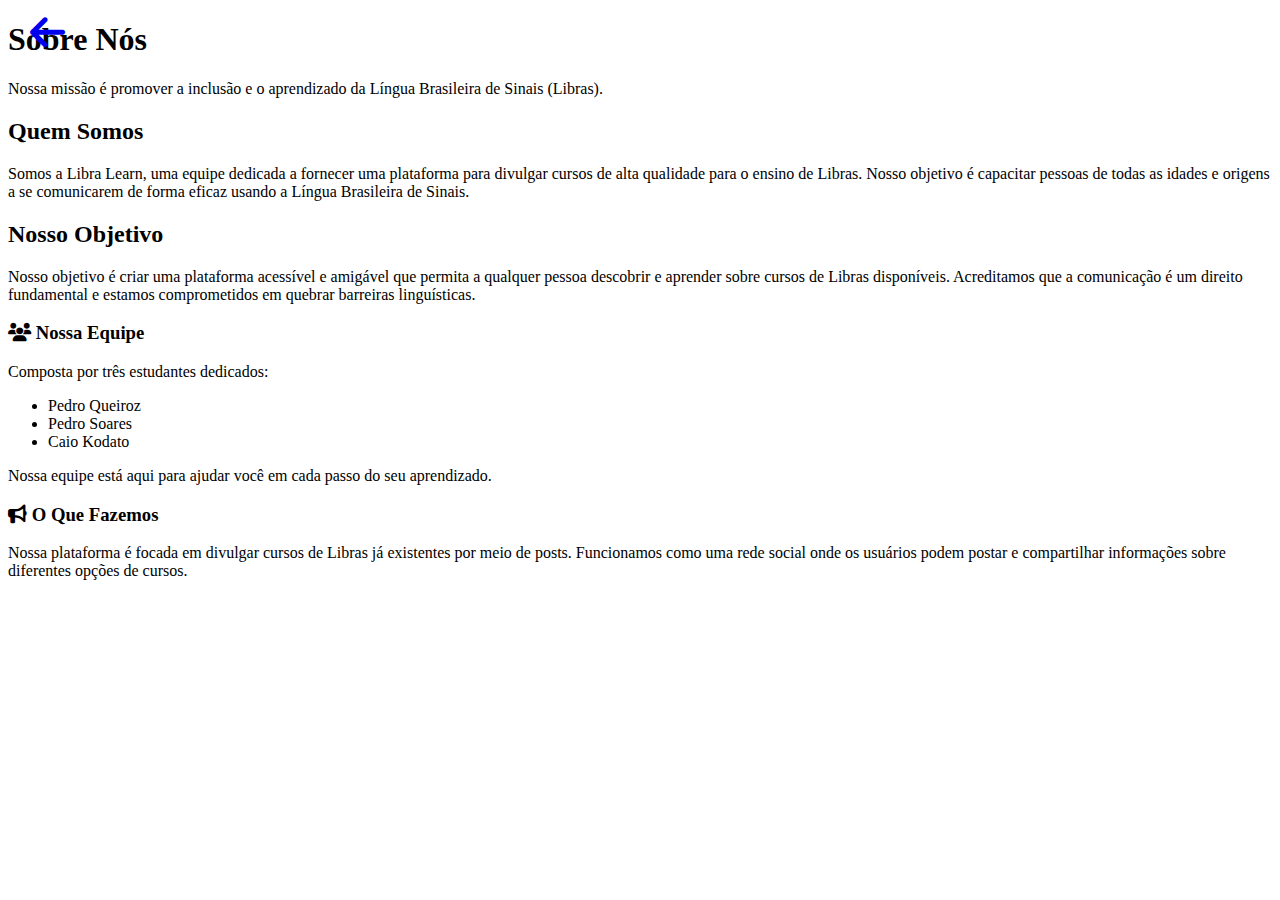
<file: pages/about.html>
<!DOCTYPE html>
<html lang="pt-br">
<head>
    <meta charset="UTF-8">
    <meta name="viewport" content="width=device-width, initial-scale=1.0">
    <title>Sobre Nós - Libra Learn</title>
    <link
      rel="stylesheet"
      href="https://cdn.jsdelivr.net/npm/bootstrap@5.3.2/dist/css/bootstrap.min.css"
      integrity="sha384-T3c6CoIi6uLrA9TneNEoa7RxnatzjcDSCmG1MXxSR1GAsXEV/Dwwykc2MPK8M2HN"
      crossorigin="anonymous"
    />
    <link
      rel="stylesheet"
      href="https://cdnjs.cloudflare.com/ajax/libs/font-awesome/6.5.2/css/all.min.css"
    />
   
</head>
<style>
  .voltar {
    font-size: 40px;
    position: absolute;
    left: 30px;
    top: 10px;
  }
</style>
<body>
    <a class="text-decoration-none voltar" href="/codigo/index.html"><i class="fa-solid fa-arrow-left"></i></a>
    <div class="container mt-5">
        <h1 class="text-center">Sobre Nós</h1>
        <p class="lead text-center">Nossa missão é promover a inclusão e o aprendizado da Língua Brasileira de Sinais (Libras).</p>

        <div class="row mt-4">
            <div class="col-md-6">
                <h2>Quem Somos</h2>
                <p>Somos a Libra Learn, uma equipe dedicada a fornecer uma plataforma para divulgar cursos de alta qualidade para o ensino de Libras. Nosso objetivo é capacitar pessoas de todas as idades e origens a se comunicarem de forma eficaz usando a Língua Brasileira de Sinais.</p>
            </div>
            <div class="col-md-6">
                <h2>Nosso Objetivo</h2>
                <p>Nosso objetivo é criar uma plataforma acessível e amigável que permita a qualquer pessoa descobrir e aprender sobre cursos de Libras disponíveis. Acreditamos que a comunicação é um direito fundamental e estamos comprometidos em quebrar barreiras linguísticas.</p>
            </div>
        </div>

        <div class="row mt-4">
            <div class="col-md-6">
                <h3><i class="fas fa-users"></i> Nossa Equipe</h3>
                <p>Composta por três estudantes dedicados:</p>
                <ul>
                    <li>Pedro Queiroz</li>
                    <li>Pedro Soares</li>
                    <li>Caio Kodato</li>
                </ul>
                <p>Nossa equipe está aqui para ajudar você em cada passo do seu aprendizado.</p>
            </div>
            <div class="col-md-6">
                <h3><i class="fas fa-bullhorn"></i> O Que Fazemos</h3>
                <p>Nossa plataforma é focada em divulgar cursos de Libras já existentes por meio de posts. Funcionamos como uma rede social onde os usuários podem postar e compartilhar informações sobre diferentes opções de cursos.</p>
            </div>
        </div>
    </div>
    <!-- Tradutor -->
    <div vw class="enabled">
        <div vw-access-button class="active"></div>
        <div vw-plugin-wrapper>
          <div class="vw-plugin-top-wrapper"></div>
        </div>
    </div>
    <script src="https://vlibras.gov.br/app/vlibras-plugin.js"></script>
    <script>
     new window.VLibras.Widget('https://vlibras.gov.br/app');
    </script>

    <script src="https://cdn.jsdelivr.net/npm/bootstrap@5.3.2/dist/js/bootstrap.bundle.min.js" integrity="sha384-qL5Qkq5CBTF8+ISf/wOHlm4g1QNwshE6PxB85EyKzAgJ2siKfhgQ8cspqevP3jBo" crossorigin="anonymous"></script>
</body>
</html>
</file>
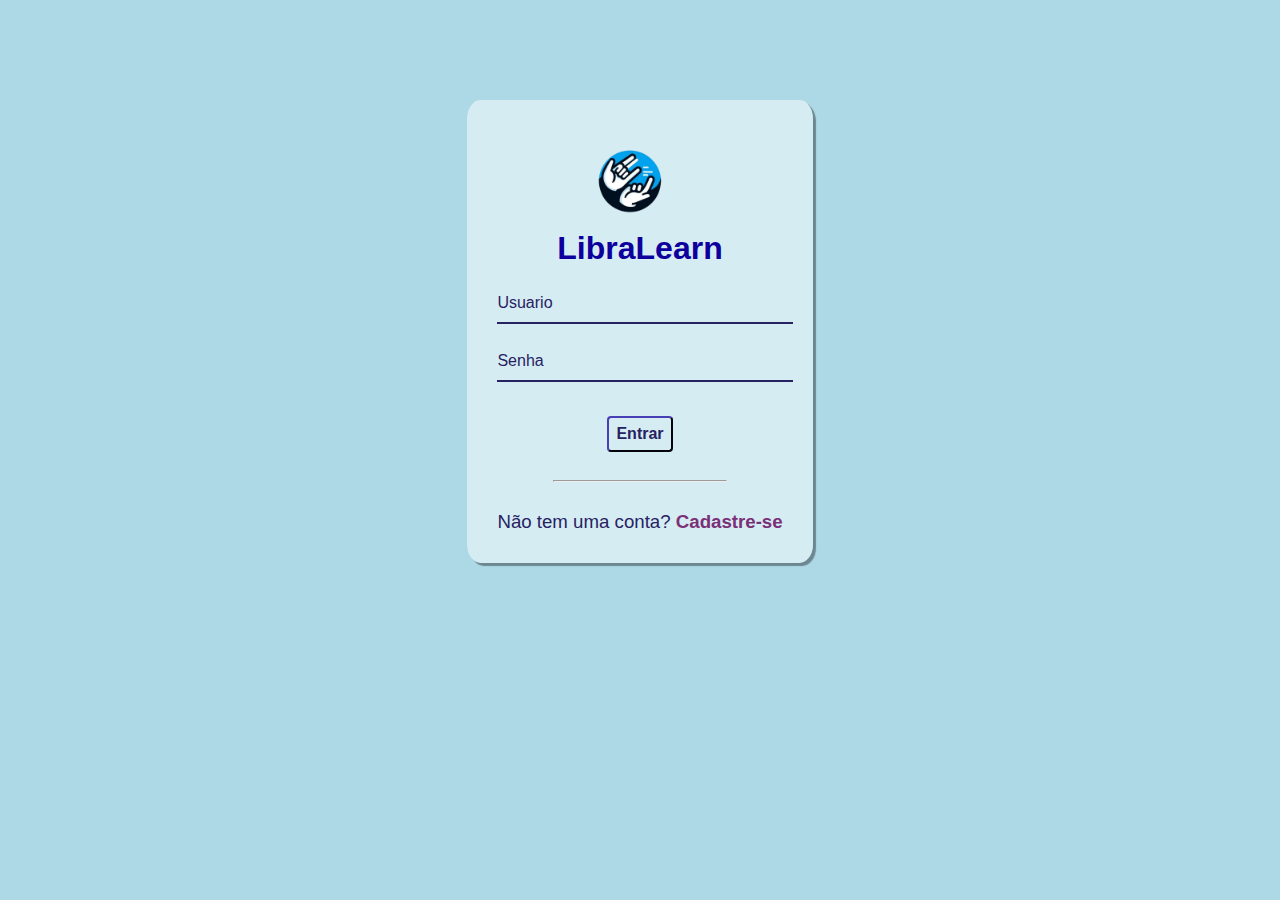
<file: pages/perfil.html>
<!DOCTYPE html>
<html lang="pt-br">

<head>
  <meta charset="UTF-8" />
  <meta http-equiv="X-UA-Compatible" content="IE=edge" />
  <meta name="viewport" content="width=device-width, initial-scale=1.0" />
  <title>Perfil do Usuário - LibraLearn</title>
  <link
    rel="stylesheet"
    href="https://cdn.jsdelivr.net/npm/bootstrap@5.3.2/dist/css/bootstrap.min.css"
    integrity="sha384-T3c6CoIi6uLrA9TneNEoa7RxnatzjcDSCmG1MXxSR1GAsXEV/Dwwykc2MPK8M2HN"
    crossorigin="anonymous"
  />
  <link
      rel="stylesheet"
      href="https://cdnjs.cloudflare.com/ajax/libs/font-awesome/6.5.2/css/all.min.css"
    />
  <link rel="stylesheet" href="../assets/css/perfil.css" />
</head>

<body>
  <div class="container">
    <div class="card">
      <div class="logo-title-container">
        <img src="../assets/img/logo.png" alt="Logo da LibraLearn" class="logo">
        <h1 class="titulo" id="tituloUsuario">Seja bem-vindo ao seu perfil, <span id="userName"></span></h1>
      </div>
      <div id="perfil-info">
        <div>
          <strong>Nome Completo:</strong>
          <p id="nome"></p>
        </div>
        <div>
          <strong>Nome de Usuário:</strong>
          <p id="usuario"></p>
        </div>
        <div>
          <strong>Data de Nascimento:</strong>
          <p id="dataNascimento"></p>
        </div>
        <div>
          <strong>Nível de Conhecimento:</strong>
          <p id="nivel"></p>
        </div>
        <div>
          <strong>Gênero:</strong>
          <p id="genero"></p>
        </div>
        
        <button onclick="editarUsuario()">Editar Usuário</button>
        <button onclick="editarNivel()">Editar Nível de Conhecimento</button>
        <button onclick="home()">Home</button>

      </div>
    </div>
  </div>
  <script src="../assets/js/perfil.js"></script>
</body>

</html>
</file>
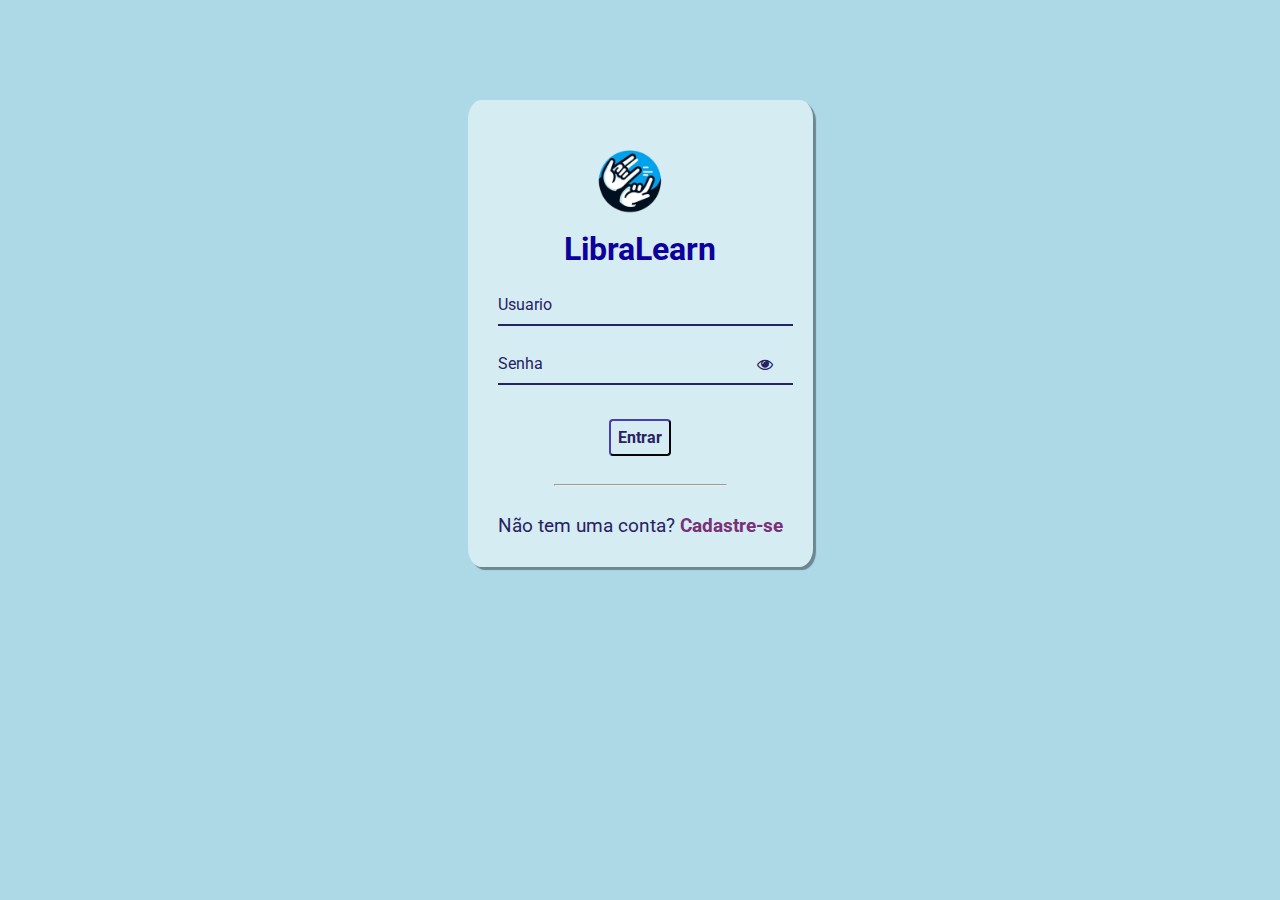
<file: pages/signin.html>
<!DOCTYPE html>
<html lang="pt-br">

<head>
    <meta charset="UTF-8" />
    <meta http-equiv="X-UA-Compatible" content="IE=edge" />
    <meta name="viewport" content="width=device-width, initial-scale=1.0" />
    <link rel="stylesheet" href="https://stackpath.bootstrapcdn.com/font-awesome/4.7.0/css/font-awesome.min.css" />
    <link rel="stylesheet" href="../assets/css/signin.css" />
    <title>Singin</title>
</head>

<body>
    <div class="container">
        <div class="card">
            <div class="logo-title-container">
                <img src="../assets/img/logo.png" alt="Logo da LibraLearn" class="logo">
                <h1 class="titulo">LibraLearn</h1>
            </div>

            <div id="msgError"></div>

            <div class="label-float">
                <input type="text" id="usuario" paceholder="" required />
                <label id="userLabel" for="usuario">Usuario</label>
            </div>

            <div class="label-float">
                <input type="password" id="senha" paceholder="" required />
                <label id="senhaLabel" for="senha">Senha</label>
                <i class="fa fa-eye" aria-hidden="true"></i>
            </div>

            <div class="justify-center">
                <button onclick="entrar()">Entrar</button>
            </div>

            <div class="justify-center">
                <hr />
            </div>

            <p>
                Não tem uma conta?
                <a href="../pages/signup.html">
                    Cadastre-se
                </a>
            </p>
        </div>
    </div>

    <script src="../assets/js/signin.js"></script>
</body>

</html>
</file>
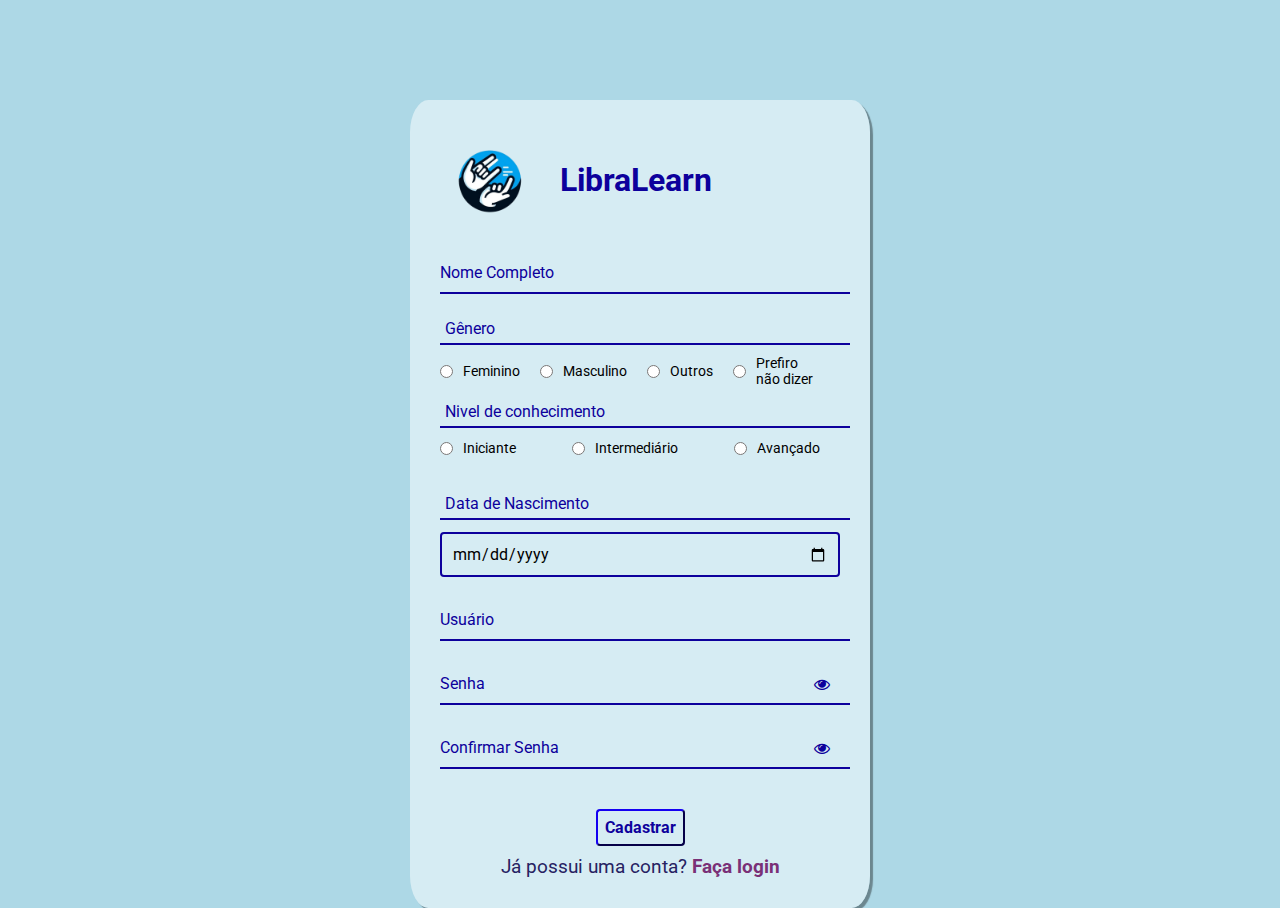
<file: pages/signup.html>
<!DOCTYPE html>
<html lang="pt-br">

<head>
  <meta charset="UTF-8" />
  <meta http-equiv="X-UA-Compatible" content="IE=edge" />
  <meta name="viewport" content="width=device-width, initial-scale=1.0" />
  <link rel="stylesheet" href="https://stackpath.bootstrapcdn.com/font-awesome/4.7.0/css/font-awesome.min.css" />
  <link rel="stylesheet" href="../assets/css/signup.css" />
  <title>LibraLearn</title>
</head>

<body>
  <div class="container">
    <div class="card">
      <div class="logo-title-container">
        <img src="../assets/img/logo.png" alt="Logo da LibraLearn" class="logo">
        <h1 class="titulo">LibraLearn</h1>
      </div>

      <div id="msgError"></div>
      <div id="msgSuccess"></div>

      <div class="label-float">
        <input type="text" id="nome" placeholder=" " required />
        <label id="labelNome" for="nome">Nome Completo</label>
      </div>

      <div class="gender-inputs">
        <div class="gender-title">
            <span>Gênero</span>
        </div>

        <div class="gender-group">
            <div class="gender-input">
                <input id="female" type="radio" name="gender" value="Feminino">
                <label for="female">Feminino</label>
            </div>

            <div class="gender-input">
                <input id="male" type="radio" name="gender" value="Masculino">
                <label for="male">Masculino</label>
            </div>

            <div class="gender-input">
                <input id="others" type="radio" name="gender" value="Outros">
                <label for="others">Outros</label>
            </div>

            <div class="gender-input">
                <input id="none" type="radio" name="gender" value="Prefiro não dizer">
                <label for="none">Prefiro não dizer</label>
            </div>
        </div>
    </div>

      <div class="nivel-inputs">
        <div class="nivel-title">
          <span>Nivel de conhecimento</span>
        </div>

        <div class="nivel-group">
          <div class="nivel-input">
            <input id="iniciante" type="radio" name="nivel" value="Iniciante">
            <label for="iniciante">Iniciante</label>
          </div>

          <div class="nivel-input">
            <input id="intermediario" type="radio" name="nivel" value="Intermediário">
            <label for="intermediario">Intermediário</label>
          </div>

          <div class="nivel-input">
            <input id="avancado" type="radio" name="nivel" value="Avançado">
            <label for="avancado">Avançado</label>
          </div>
        </div>
      </div>

      <div class="label-float">
        <label id="labelDataNascimento" for="dataNascimento">Data de Nascimento</label>
      </div>

      <div class="label-float">
        <input type="date" id="dataNascimento" placeholder=" " required />
      </div>

      <div class="label-float">
        <input type="text" id="usuario" placeholder=" " required />
        <label id="labelUsuario" for="usuario">Usuário</label>
      </div>

      <div class="label-float">
        <input type="password" id="senha" placeholder=" " required />
        <label id="labelSenha" for="senha">Senha</label>
        <i id="verSenha" class="fa fa-eye" aria-hidden="true"></i>
      </div>

      <div class="label-float">
        <input type="password" id="confirmSenha" placeholder=" " required />
        <label id="labelConfirmSenha" for="confirmSenha">Confirmar Senha</label>
        <i id="verConfirmSenha" class="fa fa-eye" aria-hidden="true"></i>
      </div>

      <div class="justify-center">
        <button onclick="cadastrar()">Cadastrar</button>
      </div>


      <p>
        Já possui uma conta?
        <a href="../pages/signin.html">
            Faça login
        </a>
    </p>
    </div>
    
  </div>



  </div>


  <script src="../assets/js/signup.js"></script>
</body>

</html>
</file>
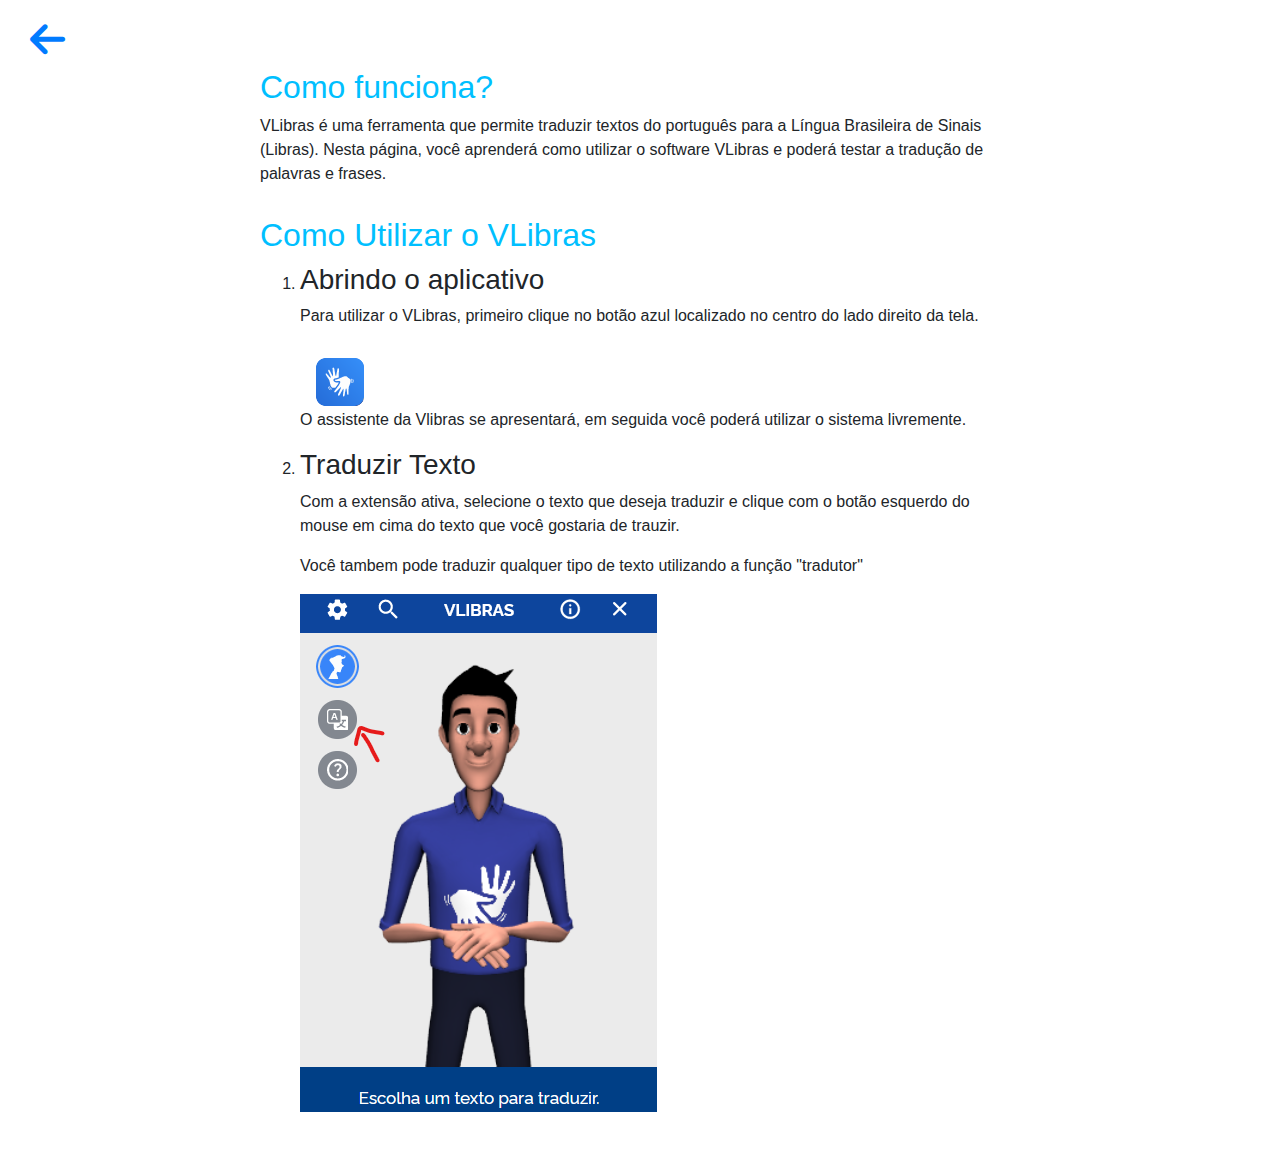
<file: pages/tradutor.html>
<!DOCTYPE html>
<html lang="pt-BR">

<head>
  <meta charset="UTF-8">
  <meta name="viewport" content="width=device-width, initial-scale=1.0">
  <title>LibraLearn / Como Usar o VLibras</title>
  <link rel="stylesheet" href="https://cdn.jsdelivr.net/npm/bootstrap@4.4.1/dist/css/bootstrap.min.css" integrity="sha384-Vkoo8x4CGsO3+Hhxv8T/Q5PaXtkKtu6ug5TOeNV6gBiFeWPGFN9MuhOf23Q9Ifjh" crossorigin="anonymous">
  <link rel="stylesheet" href="../assets/css/tradutor.css">
  <link
  rel="stylesheet"
  href="https://cdnjs.cloudflare.com/ajax/libs/font-awesome/6.5.2/css/all.min.css"
/>
</head>

<body>
  <a class="text-decoration-none voltar" href="/codigo/index.html"><i class="fa-solid fa-arrow-left"></i></a>
  <main class="container mt-5">
    <section>
      <h2>Como funciona?</h2>
      <p>VLibras é uma ferramenta que permite traduzir textos do português para a Língua Brasileira de Sinais (Libras). Nesta página, você aprenderá como utilizar o software VLibras e poderá testar a tradução de palavras e frases.</p>
    </section>

    <section>
      <h2>Como Utilizar o VLibras</h2>
      <ol>
        <li>
          <h3> Abrindo o aplicativo </h3>
          <p>Para utilizar o VLibras, primeiro clique no botão azul localizado no centro do lado direito da tela.</p>
          <img src="../assets/img/botao.png">
          <p> O assistente da Vlibras se apresentará, em seguida você poderá utilizar o sistema livremente.</p>
        </li>
        <li>
          <h3>Traduzir Texto</h3>
          <p>Com a extensão ativa, selecione o texto que deseja traduzir e clique com o botão esquerdo do mouse em cima do texto que você gostaria de trauzir.</p>
          <p>Você tambem pode traduzir qualquer tipo de texto utilizando a função "tradutor"</p>
          <img src="../assets/img/tradutor.png">

        </li>
      </ol>
    </section>
    <div vw class="enabled">
        <div vw-access-button class="active"></div>
        <div vw-plugin-wrapper>
          <div class="vw-plugin-top-wrapper"></div>
        </div>
    </div>
    <script src="https://vlibras.gov.br/app/vlibras-plugin.js"></script>
    <script>
     new window.VLibras.Widget('https://vlibras.gov.br/app');
    </script>
  </main>
</body>

</html>
</file>
<file: assets/css/perfil.css>
body {
  font-family: Arial, sans-serif;
  margin: 0;
  padding: 0;
  background-color: lightblue;
}

.container {
  display: flex;
  justify-content: center;
  align-items: center;
  height: 100vh;
}

.card {
  background-color: #ffffff80;
  border-radius: 8px;
  box-shadow: 0 4px 8px rgba(0, 0, 0, 0.1);
  padding: 20px;
  max-width: 500px; 
  width: 90%;
}

.logo-title-container {
  display: flex;
  align-items: center;
  justify-content: center;
  margin-bottom: 20px;
  flex-wrap: nowrap; 
}

.logo {
  width: 80px; 
  margin-right: 10px; 
}

.titulo {
  margin: 0;
  font-size: 1.2em; 
  white-space: nowrap; 
}

#perfil-info {
  display: flex;
  flex-wrap: wrap;
  justify-content: space-between;
  margin-top: 20px;
}

#perfil-info > div {
  flex: 1 1 45%; 
  margin-bottom: 10px;
}

#perfil-info strong {
  font-weight: bold;
  margin-right: 5px;
}

#perfil-info p {
  color: #0d009c;
}

h1 span {
  color: #0d009c;
}

.buttons-container {
  display: flex;
  justify-content: space-between; 
  gap: 10px; 
  margin-top: 20px; 
}

button {
  flex: 1; 
  padding: 8px 12px; 
  background-color: #ffffff80; 
  color: #fff; 
  border: 1px solid #0d47a1; 
  border-radius: 4px; 
  cursor: pointer;
  margin-right: 5px; 
  color: black;
  height: 60px;
  font-size: 12px;
}

button:last-child {
  margin-right: 0; 
}

button:hover {
  background-color: #90caf9; 
}

@media (max-width: 600px) {
    .logo {
      display: none; 
    }
  
    .titulo {
      font-size: 1em; 
    }
  
    .logo-title-container {
      text-align: center;
      margin-bottom: 10px; 
    }
  

  .card {
    width: 80%;
    padding: 15px;
  }

  .buttons-container {
    flex-direction: column;
    gap: 10px;
  }

  .buttons-container button,
  .sair-container button {
    width: 100%;
  }

  .buttons-container {
    justify-content: center;
  }

  .sair-container {
    justify-content: center;
  }
}
</file>
<file: assets/css/signin.css>
@import url('https://fonts.googleapis.com/css2?family=Roboto:ital,wght@0,100;0,300;0,400;0,500;0,700;0,900;1,100;1,300;1,400;1,500;1,700;1,900&display=swap');

* {
  margin: 0;
  padding: 0;
  font-family: 'Roboto', sans-serif;
}

body {
  background-color: lightblue;
  background-repeat: no-repeat;
  background-size: cover;
  background-attachment: fixed
  
}

.container {
  display: flex;
  justify-content: center;
  width: 100%;
  margin-top: 100px;
}

.card {
  background-color: #ffffff80;
  padding: 30px;
  border-radius: 4%;
  box-shadow: 3px 3px 1px 0px #00000060
}

.titulo {
    color: #0d009c;
  }
  .logo {
    width: 100px; 
    height: auto; 
    margin-right: 20px;
  }
  
  .logo-title-container {
    display: flex;
    align-items: center;
    text-align: center;
    flex-direction: column;
  }

.label-float input{
  width: 100%;
  padding: 5px 5px;
  display: inline-block;
  border: 0;
  border-bottom: 2px solid #272262;
  background-color: transparent;
  outline: none;
  min-width: 180px;
  font-size: 16px;
  transition: all .3s ease-out;
  border-radius: 0;
  
}

.label-float{
  position: relative;
  padding-top: 13px;
  margin-top: 5%;
  margin-bottom: 5%;
  color: #0d009c;
}

.label-float input:focus{
  border-bottom: 2px solid #4038a0;
}

.label-float label{
  color: #272262;
  position: absolute;
  top: 0;
  left: 0;
  margin-top: 13px;
  transition: all .3s ease-out;
}

.label-float input:focus + label,
.label-float input:valid + label{
  font-size: 13px;
  margin-top: 0;
  color: #4038a0
}

button{
  background-color: transparent;
  border-color: #272262;
  color: #272262;
  padding: 7px;
  font-weight: bold;
  font-size: 12pt;
  margin-top: 20px;
  border-radius: 4px;
  cursor: pointer;
  outline: none;
  transition: all .4s ease-out;
}

button:hover{
  background-color: #272262;
  color: #fff;
}

.justify-center{
  display: flex;
  justify-content: center;
}

hr{
  margin-top: 10%;
  margin-bottom: 10%;
  width: 60%;
}

p{
  color: #272262;
  font-size: 14pt;
  text-align: center;
}

a{
  color: #7a3077;
  font-weight: bold;
  text-decoration: none;
  transition: all .3s ease-out;
}

a:hover{
  color: #272262;
}

.fa-eye{
  position: absolute;
  top: 15px;
  right: 10px;
  cursor: pointer;
  color: #272262;
}

 #msgError{
  text-align: center;
  color: #ff0000;
  background-color: #ffbbbb;
  padding: 10px;
  border-radius: 4px;
  display: none;
}

@media (max-width: 600px) {
  .card {
    width: 90%;
    padding: 20px;
  }

  .logo {
    width: 80px;
    margin-right: 10px;
  }

  .label-float {
    margin-top: 10%;
    margin-bottom: 10%;
  }

  button {
    width: 100%;
  }

  p {
    font-size: 12pt;
  }
}
</file>
<file: assets/css/signup.css>
@import url('https://fonts.googleapis.com/css2?family=Roboto:ital,wght@0,100;0,300;0,400;0,500;0,700;0,900;1,100;1,300;1,400;1,500;1,700;1,900&display=swap');

* {
  margin: 0;
  padding: 0;
  font-family: 'Roboto', sans-serif;
}

body {
  background-color: lightblue;
  background-repeat: no-repeat;
  background-size: cover;
  background-attachment: fixed
  
}

.container {
  display: flex;
  justify-content: center;
  width: 100%;
  margin-top: 100px;
}

.card {
  background-color: #ffffff80;
  padding: 30px;
  border-radius: 4%;
  box-shadow: 3px 3px 1px 0px #00000060;
  width: 400px;
}

.titulo {
  color: #0d009c;
}
.logo {
  width: 100px; 
  height: auto; 
  margin-right: 20px;
}

.logo-title-container {
  display: flex;
  align-items: center;
}


.label-float input{
  width: 100%;
  padding: 5px 5px;
  display: inline-block;
  border: 0;
  border-bottom: 2px solid #0d009c;
  background-color: transparent;
  outline: none;
  min-width: 180px;
  font-size: 16px;
  transition: all .3s ease-out;
  border-radius: 0;
  
}

.label-float{
  position: relative;
  padding-top: 13px;
  margin-top: 5%;
  margin-bottom: 5%;
}

.gender-title {
  width: 100%;
  padding: 5px 5px;
  display: inline-block;
  border: 0;
  border-bottom: 2px solid #0d009c;
  background-color: transparent;
  outline: none;
  min-width: 180px;
  font-size: 16px;
  transition: all .3s ease-out;
  border-radius: 0;
  color: #0d009c;
}

.gender-group {
  display: flex;
  align-items: center;

}


.gender-input {
  margin-top: 10px;
  margin-right: 20px;
  margin-bottom: 0px;
  display: flex; 
  align-items: center; 
  font-size: 14px;
  color: black;
}


.gender-input input[type="radio"] {
  margin-right: 10px; 
}

.nivel-title {
  margin-top: 10px;
  width: 100%;
  padding: 5px 5px;
  display: inline-block;
  border: 0;
  border-bottom: 2px solid #0d009c;
  background-color: transparent;
  outline: none;
  min-width: 180px;
  font-size: 16px;
  transition: all .3s ease-out;
  border-radius: 0;
  color: #0d009c;
}

.nivel-group {
  display: flex;
  justify-content: space-between;
  margin-top: 12px;
}


.nivel-input {
  margin-right: 20px;
  margin-bottom: 0px;
  display: flex; 
  align-items: center;
  font-size: 14px;
  color: black;
}

#dataNascimento {
  margin-top: 10px;
  width: 100%;
  padding: 10px;
  box-sizing: border-box;
  border: 2px solid #0d009c;
  border-radius: 4px;
}

#labelDataNascimento {
  width: 100%;
  padding: 5px 5px;
  display: inline-block;
  border: 0;
  border-bottom: 2px solid #0d009c;
  background-color: transparent;
  outline: none;
  min-width: 180px;
  font-size: 16px;
  transition: all .3s ease-out;
  border-radius: 0;
}


.nivel-input input[type="radio"] {
  margin-right: 10px;
}

.label-float input:focus{
  border-bottom: 2px solid #4038a0;
}

.label-float label{
  color: #0d009c;
  position: absolute;
  top: 0;
  left: 0;
  margin-top: 13px;
  transition: all .3s ease-out;
}

.label-float input:focus + label,
.label-float input:valid + label{
  font-size: 13px;
  margin-top: 0;
  color: #4038a0
}

p{
  color: #272262;
  font-size: 14pt;
  text-align: center;
  margin-top: 10px;
}
a{
  color: #7a3077;
  font-weight: bold;
  text-decoration: none;
  transition: all .3s ease-out;
}

a:hover{
  color: #272262;
}

button{
  background-color: transparent;
  border-color: #0d009c;
  color: #0d009c;
  padding: 7px;
  font-weight: bold;
  font-size: 12pt;
  margin-top: 20px;
  border-radius: 4px;
  cursor: pointer;
  outline: none;
  transition: all .4s ease-out;
}

button:hover{
  background-color: #0d009c;
  color: #fff;
}

.justify-center{
  display: flex;
  justify-content: center;
}

.fa-eye{
  position: absolute;
  top: 15px;
  right: 10px;
  cursor: pointer;
  color: #0d009c;
}

#msgError{
  text-align: center;
  color: #ff0000;
  padding: 10px;
  border-radius: 4px;
  display: none;
}

#msgSuccess{
  text-align: center;
  color: #00bb00;
  padding: 10px;
  border-radius: 4px;
  display: none;
}

@media (max-width: 600px) {
  .card {
    width: 90%;
    padding: 20px;
  }

  .logo {
    width: 80px;
    margin-right: 10px;
  }

  .label-float {
    margin-top: 10%;
    margin-bottom: 10%;
  }

  .nivel-group, .gender-group {
    display: block;
  }

  .nivel-input, .gender-input {
    margin-right: 0;
    margin-bottom: 10px;
  }

  button {
    width: 100%;
  }

  p {
    font-size: 12pt;
  }
}
</file>
<file: assets/css/tradutor.css>
body {
    font-family: Arial, sans-serif;
    margin: 0;
    padding: 0;
  }
  
  #header {
    background-color: #00bfff;
    color: #ffffff;
    padding: 10px;
    text-align: center;
    display: flex;
    align-items: center;
  }
  
  #header h1 {
    margin: 0;
    margin-right: 10px;
  }
  
  #logo {
    width: 100px;
    height: auto;
    margin-right: 40%;
  }
  
  .container {
    max-width: 800px;
    margin: 0 auto;
    padding: 20px;
  }
  
  section {
    margin-bottom: 30px;
  }
  
  h2 {
    color: #00bfff;
  }
  
  pre {
    background: #f8f9fa;
    padding: 10px;
    border-radius: 5px;
    overflow-x: auto;
  }

  .voltar {
    font-size: 40px;
    position: absolute;
    left: 30px;
    top: 10px;
  }
</file>
